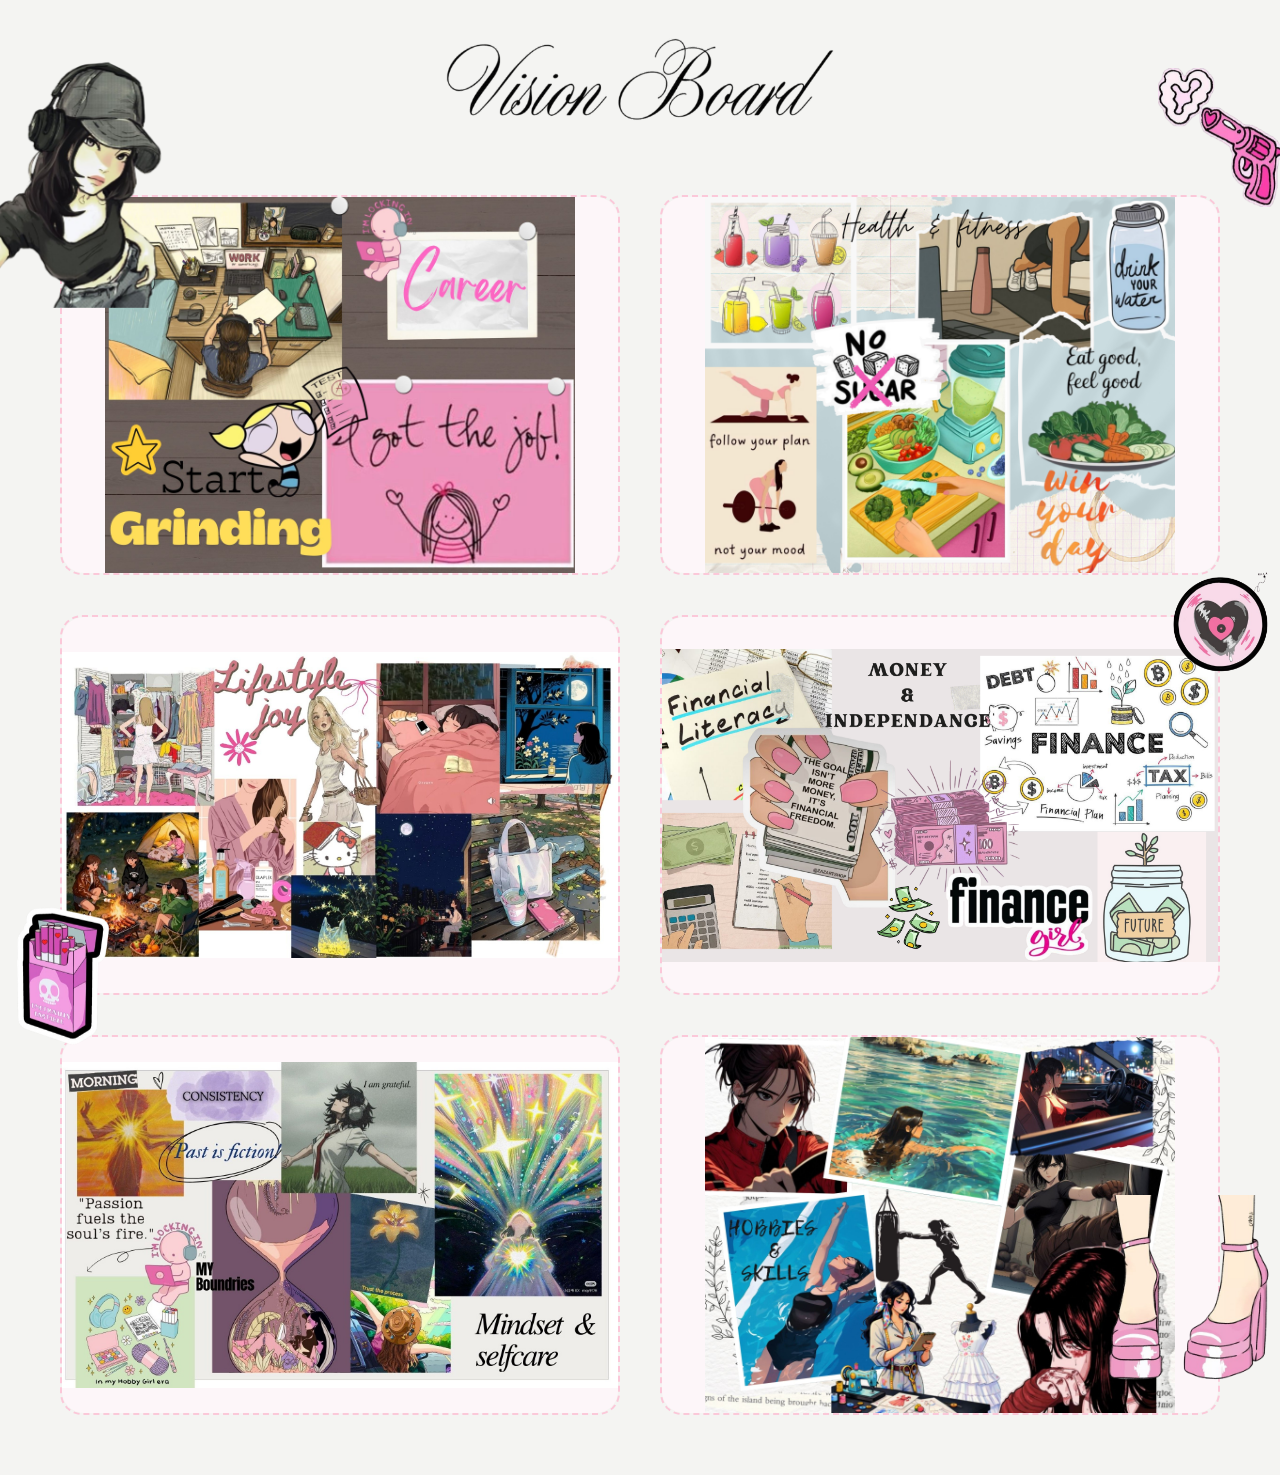
<file: index.html>
<!DOCTYPE html>
<html lang="en">
<head>
  <meta charset="UTF-8" />
  <title>2026 Vision Board</title>

  <!-- Styles -->
  <link rel="stylesheet" href="css/base.css">
  <link rel="stylesheet" href="css/intro.css">
  <link rel="stylesheet" href="css/layout.css">
  <link rel="stylesheet" href="css/cards.css">
</head>

<body>

<!-- Intro Overlay -->
<div id="intro-overlay">
  <div class="sparkle-container">
    <div class="sparkle s1"></div>
    <div class="sparkle s2"></div>
    <div class="sparkle s3"></div>
    <div class="sparkle s4"></div>
    <div class="sparkle s5"></div>
  </div>
  
  <!-- Floating Butterflies and Stars -->
  <div class="floating-element b1">🦋</div>
  <div class="floating-element b2">🦋</div>
  <div class="floating-element b3">🦋</div>
  <div class="floating-element fs1">⭐</div>
  <div class="floating-element fs2">✨</div>
  <div class="floating-element fs3">⭐</div>

  <div class="intro-text">✨ 2026 ✨</div>
</div>

<div class="vision-wrapper">

  <!-- Stickers -->
  <img src="assets/stickers/girl.png" class="sticker mid" id="sticker-girl">
  <img src="assets/stickers/heel.png" class="sticker mid" id="sticker-heel">
  <img src="assets/stickers/smoke.png" class="sticker small" id="sticker-smoke">
  <img src="assets/stickers/music.png" class="sticker small" id="sticker-music">
  <img src="assets/stickers/cig.png" class="sticker big" id="sticker-cig">

  <!-- Heading -->
<header class="vision-title">
  <img
    src="assets/title/title.png"
    alt="2026 Vision Board"
  />
</header>

  <main class="board">


  <!-- ================= CAREER ================= -->
  <div class="card" data-section="career">
    <div class="card-inner">

      <div class="card-front career"></div>

      <div class="card-back">
        <div class="card-back-content">
  <h3>Career and Goals</h3>

  <ul class="goals">
  </ul>
</div>

<div class="card-back-actions">
  <button class="open-btn pink">💗 My Achievements</button>
</div>
      </div>

    </div>
  </div>

  <!-- ================= HEALTH ================= -->
  <div class="card" data-section="health">
    <div class="card-inner">

      <div class="card-front health"></div>

      <div class="card-back">
        <div class="card-back-content">
  <h3>Health & Fitness</h3>

  <ul class="goals">
  </ul>
</div>

<div class="card-back-actions">
  <button class="open-btn pink">💗 My Achievements</button>
</div>
      </div>

    </div>
  </div>

  <!-- ================= LIFESTYLE ================= -->
  <div class="card" data-section="lifestyle">
    <div class="card-inner">

      <div class="card-front lifestyle"></div>

      <div class="card-back">
       <div class="card-back-content">
  <h3>Life style and Joy</h3>

  <ul class="goals">
  </ul>
</div>

<div class="card-back-actions">
  <button class="open-btn pink">💗 My Achievements</button>
</div>
      </div>

    </div>
  </div>

  <!-- ================= MONEY ================= -->
  <div class="card" data-section="money">
    <div class="card-inner">

      <div class="card-front money"></div>

      <div class="card-back">
        <div class="card-back-content">
  <h3>Money and Independance</h3>

  <ul class="goals">
  </ul>
</div>

<div class="card-back-actions">
  <button class="open-btn pink">💗 My Achievements</button>
</div>
      </div>

    </div>
  </div>

  <!-- ================= MINDSET ================= -->
  <div class="card" data-section="mindset">
    <div class="card-inner">

      <div class="card-front mindset"></div>

      <div class="card-back">
        <div class="card-back-content">
  <h3>Mindset and selfcare</h3>

  <ul class="goals">
  </ul>
</div>

<div class="card-back-actions">
  <button class="open-btn pink">💗 My Achievements</button>
</div>


      </div>

    </div>
  </div>

  <!-- ================= HOBBIES ================= -->
  <div class="card" data-section="hobbies">
    <div class="card-inner">

      <div class="card-front hobbies"></div>

      <div class="card-back">
        <div class="card-back-content">
  <h3>Hobbies and Skills</h3>

  <ul class="goals">
  </ul>
</div>

<div class="card-back-actions">
  <button class="open-btn pink">💗 My Achievements</button>
</div>


      </div>

    </div>
  </div>

  </main>

</div> <!-- end vision-wrapper -->

<script src="js/cards.js"></script>

</body>
</html>
</file>
<file: css/base.css>
* {
  margin: 0;
  padding: 0;
  box-sizing: border-box;
}

body {
  font-family: system-ui, -apple-system, BlinkMacSystemFont, "Segoe UI", sans-serif;
  background-color: #f4f4f2;
  color: #222;
  min-height: 100vh;
}

/* ================= VISION BOARD TITLE ================= */

.board-title {
  text-align: center;
  margin: 20px 0 40px;
  
  font-size: 3rem;
  font-weight: 600;

  /* Cursive / handwritten feel */
  font-family: "Playfair Script", "Brush Script MT", "Segoe Script",
               "Lucida Handwriting", cursive;

  /* Metallic black effect */
  background: linear-gradient(
    120deg,
    #000000,
    #2a2a2a,
    #000000,
    #3a3a3a,
    #000000
  );

  -webkit-background-clip: text;
  -webkit-text-fill-color: transparent;
  background-clip: text;

  /* Subtle glitter / shine */
  text-shadow:
    0 1px 1px rgba(255, 255, 255, 0.25),
    0 2px 4px rgba(0, 0, 0, 0.4);

  letter-spacing: 1px;
}

/* ================= TITLE IMAGE ================= */

.vision-title {
  width: 100%;
  display: flex;
  justify-content: center;
  margin: 40px 0 30px; /* space above & below */
}

.vision-title img {
  width: 400px;              /* Increased by 40px (from 360px) */
  max-width: 90%;
  height: auto;              /* keeps 689x174 ratio */
  filter:
    drop-shadow(0 3px 6px rgba(0,0,0,0.25))
    drop-shadow(0 0 6px rgba(255, 215, 150, 0.25)); /* soft metallic glow */
}
</file>
<file: css/intro.css>
/* Intro Overlay */
#intro-overlay {
  position: fixed;
  top: 0;
  left: 0;
  width: 100%;
  height: 100%;
  background: #fff0f5; /* Lavender blush / light pink */
  z-index: 10000;
  display: flex;
  justify-content: center;
  align-items: center;
  opacity: 1;
  pointer-events: all;
  animation: fadeOutOverlay 0.5s ease-out 1.5s forwards;
  overflow: hidden; /* Prevent scrollbars from flying elements */
}

/* Hide after animation to allow clicks */
#intro-overlay.hidden {
  display: none;
}

@keyframes fadeOutOverlay {
  to {
    opacity: 0;
    pointer-events: none;
    visibility: hidden;
  }
}

/* Sparkle Container */
.sparkle-container {
  position: relative;
  width: 100px;
  height: 100px;
}

/* Individual Sparkles using CSS */
.sparkle {
  position: absolute;
  background: white;
  width: 20px;
  height: 20px;
  border-radius: 50%;
  box-shadow: 
    0 0 10px #ff69b4, 
    0 0 20px #ff1493;
  animation: sparkleAnim 1.5s infinite ease-in-out;
}

/* Create a 4-point star shape using pseudo-elements */
.sparkle::before, .sparkle::after {
  content: "";
  position: absolute;
  background: #ff69b4; /* Hot pink */
  top: 50%;
  left: 50%;
  transform: translate(-50%, -50%);
}

.sparkle::before {
  width: 5px;
  height: 100%;
  border-radius: 50%;
}

.sparkle::after {
  width: 100%;
  height: 5px;
  border-radius: 50%;
}

/* Positioning sparkles */
.s1 { top: 50%; left: 50%; animation-delay: 0s; transform: translate(-50%, -50%) scale(1.5); }
.s2 { top: 20%; left: 20%; width: 10px; height: 10px; animation-delay: 0.2s; }
.s3 { top: 20%; right: 20%; width: 12px; height: 12px; animation-delay: 0.4s; }
.s4 { bottom: 20%; left: 30%; width: 8px; height: 8px; animation-delay: 0.1s; }
.s5 { bottom: 30%; right: 20%; width: 14px; height: 14px; animation-delay: 0.3s; }

@keyframes sparkleAnim {
  0% { transform: translate(-50%, -50%) scale(0) rotate(0deg); opacity: 0; }
  50% { transform: translate(-50%, -50%) scale(1) rotate(45deg); opacity: 1; }
  100% { transform: translate(-50%, -50%) scale(0) rotate(90deg); opacity: 0; }
}

/* Text Styling */
.intro-text {
  position: absolute;
  bottom: 30%;
  font-family: 'Courier New', cursive;
  font-size: 3rem; /* Increased size */
  font-weight: bold;
  color: #ff69b4;
  letter-spacing: 2px;
  opacity: 0;
  animation: fadeInOutText 1.5s ease-in-out;
  text-shadow: 2px 2px 4px rgba(255, 105, 180, 0.3);
}

@keyframes fadeInOutText {
  0% { opacity: 0; transform: translateY(20px); }
  40% { opacity: 1; transform: translateY(0); }
  60% { opacity: 1; transform: translateY(0); }
  100% { opacity: 0; transform: translateY(-20px); }
}

/* Floating Elements (Butterflies and Stars) */
.floating-element {
  position: absolute;
  font-size: 2rem;
  opacity: 0;
  animation: floatAnim 1.5s ease-in-out;
}

.b1 { top: 30%; left: 20%; animation-delay: 0.1s; font-size: 2.5rem; }
.b2 { bottom: 40%; right: 25%; animation-delay: 0.3s; font-size: 2rem; }
.b3 { top: 15%; right: 15%; animation-delay: 0.5s; font-size: 1.8rem; }

.fs1 { top: 25%; right: 35%; animation-delay: 0.2s; font-size: 1.5rem; }
.fs2 { bottom: 25%; left: 35%; animation-delay: 0.4s; font-size: 1.2rem; }
.fs3 { top: 60%; left: 15%; animation-delay: 0.6s; font-size: 2rem; }

@keyframes floatAnim {
  0% { opacity: 0; transform: translate(0, 20px) scale(0.5); }
  30% { opacity: 1; transform: translate(0, 0) scale(1); }
  70% { opacity: 1; transform: translate(0, -10px) scale(1); }
  100% { opacity: 0; transform: translate(0, -30px) scale(0.8); }
}
</file>
<file: css/layout.css>
/* ================= BOARD LAYOUT ================= */

.board {
  max-width: 1200px;
  margin: 40px auto;
  padding: 20px;

  display: grid;
  grid-template-columns: repeat(2, 1fr); /* 🔥 2 COLUMNS */
  gap: 40px;
}

/* ================= TITLE ================= */

.vision-title {
  display: flex;
  justify-content: center;
  margin: 28px 0 40px;
}

.vision-title img {
  width: 420px;          /* medium size */
  max-width: 90%;
  height: auto;

  /* IMPORTANT: keep image 100% pure */
  filter: none;
  box-shadow: none;
}
</file>
<file: css/cards.css>
/* ================= CARD SIZE ================= */

.card {
  position: relative;
  height: 380px;
  perspective: 1400px;
}

/* ================= INNER ================= */

.card-inner {
  position: relative;
  width: 100%;
  height: 100%;
  border-radius: 22px;
  transform-style: preserve-3d;
  transition: transform 0.6s ease, box-shadow 0.3s ease;
  border: 2px dashed rgba(255, 170, 200, 0.6);
}

/* Hover glow */
.card:hover .card-inner {
  border-color: rgba(255, 130, 180, 0.9);
  box-shadow:
    0 0 12px rgba(255, 150, 190, 0.5),
    0 25px 70px rgba(255, 110, 160, 0.3);
}

/* ================= FRONT & BACK ================= */

.card-front,
.card-back {
  position: absolute;
  inset: 0;
  border-radius: 22px;
  backface-visibility: hidden;
}

/* ================= FRONT ================= */

.card-front {
  background-size: contain;
  background-position: center;
  background-repeat: no-repeat;
  background-color: #fdf6f9;
}

/* REMOVE TITLE FROM CARD FACE */
.card-title {
  display: none;
}

/* ================= FRONT IMAGE MAPPING ================= */

.card-front.career {
  background-image: url("../assets/career.jpg");
}

.card-front.health {
  background-image: url("../assets/health.jpg");
}

.card-front.lifestyle {
  background-image: url("../assets/lifestyle.jpg");
}

.card-front.money {
  background-image: url("../assets/money.jpg");
}

.card-front.mindset {
  background-image: url("../assets/mindset.jpg");
}

.card-front.hobbies {
  background-image: url("../assets/hobbies.jpg");
}

/* ================= BACK ================= */

.card-back {
  background: #fafafa;
  transform: rotateY(180deg);
  display: flex;
  flex-direction: column;
  overflow: hidden;
}

.card-back-content {
  padding: 22px;
  overflow-y: auto;
  flex: 1;
}

.goals {
  margin-bottom: 16px;
  padding-left: 18px;
}

.goals li {
  margin-bottom: 6px;
  line-height: 1.5;
}

.achievements {
  border-top: 1px dashed #ccc;
  padding-top: 12px;
  font-size: 0.9rem;
  color: #666;
}

/* ================= ACTION BAR ================= */

.card-back-actions {
  padding: 14px;
  border-top: 1px solid #e6e6e6;
  background: #ffffff;
}

.add-btn {
  width: 100%;
  padding: 11px;
  border-radius: 12px;
  border: none;
  font-size: 0.9rem;
  cursor: pointer;
  background: #222;
  color: #fff;
}

.add-btn:hover {
  opacity: 0.92;
}

/* ================= FLIP ================= */

.card.is-flipped .card-inner {
  transform: rotateY(180deg);
}

/* ================= ACHIEVEMENT IMAGES ================= */

.achievement-img {
  width: 100%;
  border-radius: 12px;
  margin-bottom: 10px;
  object-fit: cover;
}

/* ================= PAGE TITLE ================= */

.page-title {
  font-family: "Pacifico", cursive;
  font-size: 3rem;
  color: #000;
  text-align: left;
  margin: 20px 0 30px 20px;
  text-shadow:
    0 0 2px #000,
    0 0 6px rgba(255, 150, 200, 0.5);
}

/* ================= STICKERS (FINAL CLEAN SYSTEM) ================= */

.board {
  position: relative;
}

/* Base sticker */
/* Stickers scroll WITH the board */
.vision-wrapper {
  position: relative;
}

.sticker {
  position: absolute;   /* 🔥 key change */
  z-index: 5;
  pointer-events: none;
}

/* Sizes */
/* Sizes (final tuned) */
.sticker.big {
  width: 150px; /* cig.png */
}

#sticker-girl,
#sticker-heel {
  width: 200px; /* Increased by 40px (from 160px) */
}

#sticker-music,
#sticker-smoke {
  width: 130px;
}

/* ---------- EXACT POSITIONS (YOUR SPEC) ---------- */

/* girl.png — BIG — left — top — very close */
#sticker-girl {
  top: 30px;
  left: -10px;
}

/* music.png — MEDIUM — right — upper-middle — touching */
#sticker-music {
  top: 38%;
  right: -6px;
}

/* smoke.png — MEDIUM — right — top — very close */
#sticker-smoke {
  top: 40px;
  right: -8px;
}

/* heel.png — BIG — right — bottom — touching */
#sticker-heel {
  bottom: 40px;
  right: -8px;
}

/* cig.png — BIG — left — lower-middle — touching */
#sticker-cig {
  top: 62%;
  left: -12px;
}

/* My Achievements button */
.open-btn.pink {
  width: 100%;
  padding: 12px;
  border-radius: 14px;
  border: none;
  cursor: pointer;

  background: #f7b2c4;
  color: #3a0f1e;

  font-size: 0.95rem;
  font-weight: 600;
  letter-spacing: 0.3px;
}

.open-btn.pink:hover {
  background: #f39bb4;
}

/* Music button (fixed) */
.music-btn {
  position: fixed;
  top: 16px;
  right: 16px;
  z-index: 10001;
  width: auto;
  padding: 10px 14px;
}
</file>
